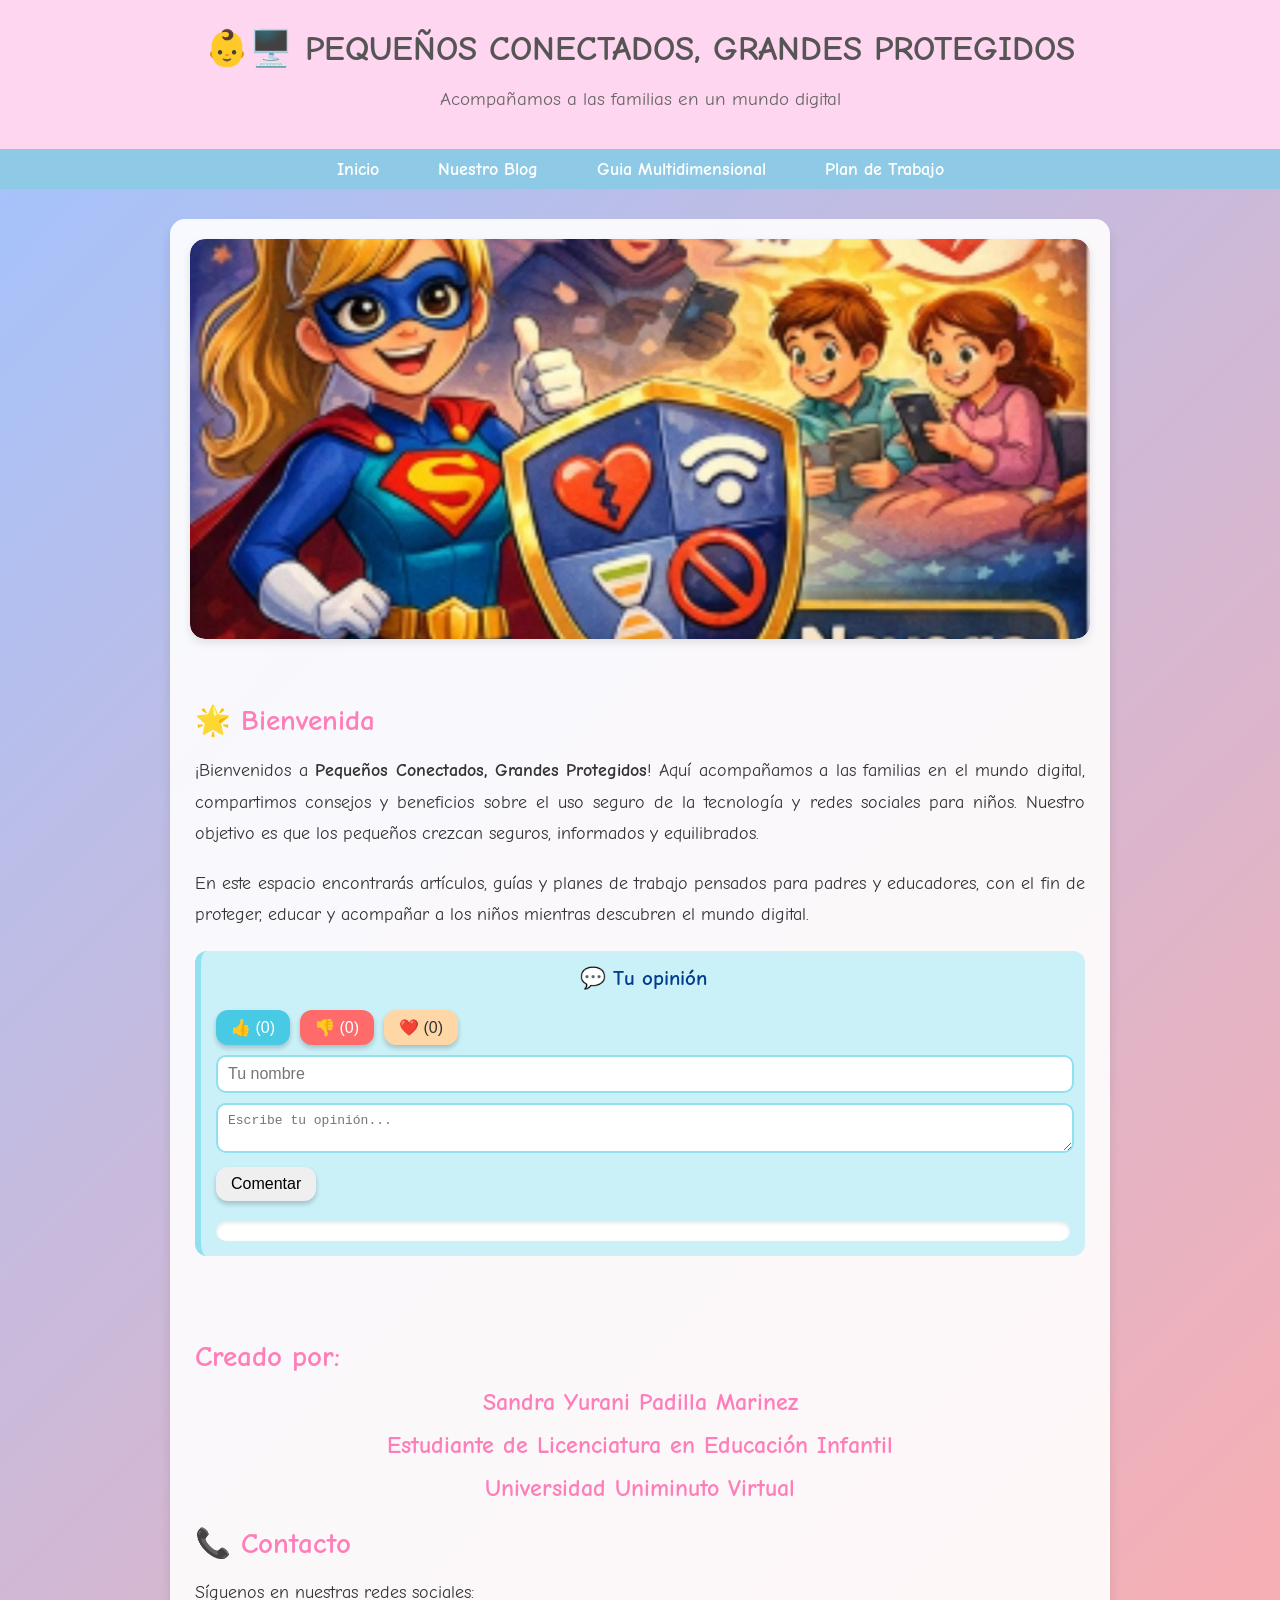
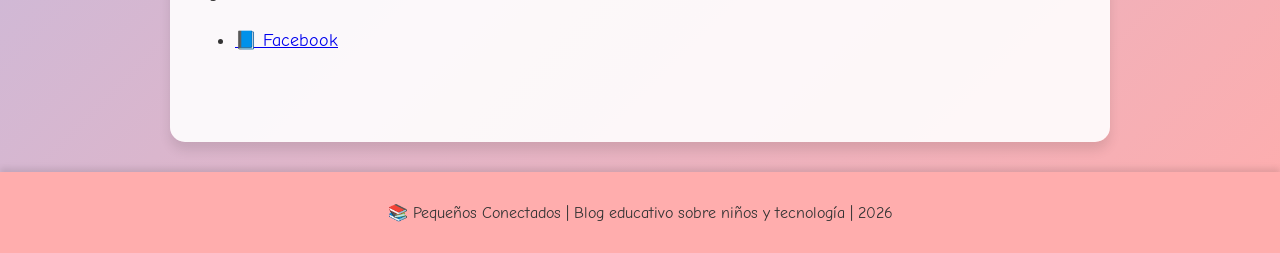
<file: index.html>
<!DOCTYPE html>
<html lang="es">
<head>
    <meta charset="UTF-8">
    <meta name="viewport" content="width=device-width, initial-scale=1.0">
    <title>Pequeños Conectados</title>
    <link rel="stylesheet" href="estilos.css">
</head>
<body>

<header>
    <h1>👶🖥️ PEQUEÑOS CONECTADOS, GRANDES PROTEGIDOS</h1>
    <p>Acompañamos a las familias en un mundo digital</p>
</header>

<nav>
    <ul>
        <li><a href="index.html">Inicio</a></li>
        <li><a href="nuestro-blog.html">Nuestro Blog</a></li>
        <li><a href="guia-manual.html">Guia Multidimensional</a></li>
        <li><a href="plan-trabajo.html">Plan de Trabajo</a></li>
    </ul>
</nav>

<main>
    <!-- Carrusel de imágenes -->
    <div class="carrusel-imagenes">
        <div class="carrusel-track">
            <img src="imagenes/1.jpeg">
            <img src="imagenes/2.jpeg">
            <img src="imagenes/3.jpeg">
            <img src="imagenes/4.jpeg">
            <img src="imagenes/5.jpeg">
            <!-- Repetimos las imágenes para efecto bucle -->
            <img src="imagenes/1.jpeg">
            <img src="imagenes/2.jpeg">
            <img src="imagenes/3.jpeg">
            <img src="imagenes/4.jpeg">
            <img src="imagenes/5.jpeg">
        </div>
    </div>
       <!-- Bienvenida -->
    <section>
        <h2>🌟 Bienvenida</h2>
        <p>
            ¡Bienvenidos a <strong>Pequeños Conectados, Grandes Protegidos</strong>! Aquí acompañamos a las familias en el mundo digital, 
            compartimos consejos y beneficios sobre el uso seguro de la tecnología y redes sociales para niños. 
            Nuestro objetivo es que los pequeños crezcan seguros, informados y equilibrados.
        </p>
     <p>
            En este espacio encontrarás artículos, guías y planes de trabajo pensados para padres y educadores, 
            con el fin de proteger, educar y acompañar a los niños mientras descubren el mundo digital.
        </p>

        <!-- Interacciones -->
        <div class="interacciones">
            <h3>💬 Tu opinión</h3>
            <button onclick="like('0')">👍 (<span id="likes0">0</span>)</button>
            <button onclick="dislike('0')">👎 (<span id="dislikes0">0</span>)</button>
            <button onclick="meEncanta('0')">❤️ (<span id="encanta0">0</span>)</button>
            <input type="text" id="nombre0" placeholder="Tu nombre">
            <textarea id="comentario0" placeholder="Escribe tu opinión..."></textarea>
            <button onclick="agregarComentario('0')">Comentar</button>
            <div id="listaComentarios0"></div>
        </div>
    </section>

    
    <section>
    <h2>Creado por:</h2> <h3>Sandra Yurani Padilla Marinez</h3><!-- Contacto -->
    <h3>Estudiante de Licenciatura en Educación Infantil</h3>
    <h3>Universidad Uniminuto Virtual </h3>
        <h2>📞 Contacto</h2>
        <p>Síguenos en nuestras redes sociales:</p>
        <ul class="redes-sociales">
            <li><a href="https://www.facebook.com/profile.php?id=61576525794713" target="_blank">📘 Facebook</a></li>
        </ul>
        
    </section>
</main>

<footer>
    <p>📚 Pequeños Conectados | Blog educativo sobre niños y tecnología | 2026</p>
</footer>

<!-- Script del carrusel y demás funciones -->
<script>
    // CARRUSEL AUTOMÁTICO
    const track = document.querySelector('.carrusel-track');
    let index = 0; // Imagen actual
    const total = track.children.length / 2; // Solo contamos las 5 originales

    function moverCarrusel() {
        index++;
        if (index >= total) {
            index = 0;
            track.style.transition = 'none'; // Resetea la transición
            track.style.transform = `translateX(0)`;
            track.offsetHeight; // Forzar reflujo
            track.style.transition = 'transform 0.5s ease-in-out';
        } else {
            const ancho = track.children[0].getBoundingClientRect().width + 10; // imagen + margen
            track.style.transform = `translateX(-${ancho * index}px)`;
        }
    }

    setInterval(moverCarrusel, 2000); // Cambia cada 2 segundos

    // Aquí puedes mantener tus funciones de like, dislike, meEncanta, agregarComentario
</script>
<script src="script.js"></script>
</body>
</html>
</file>
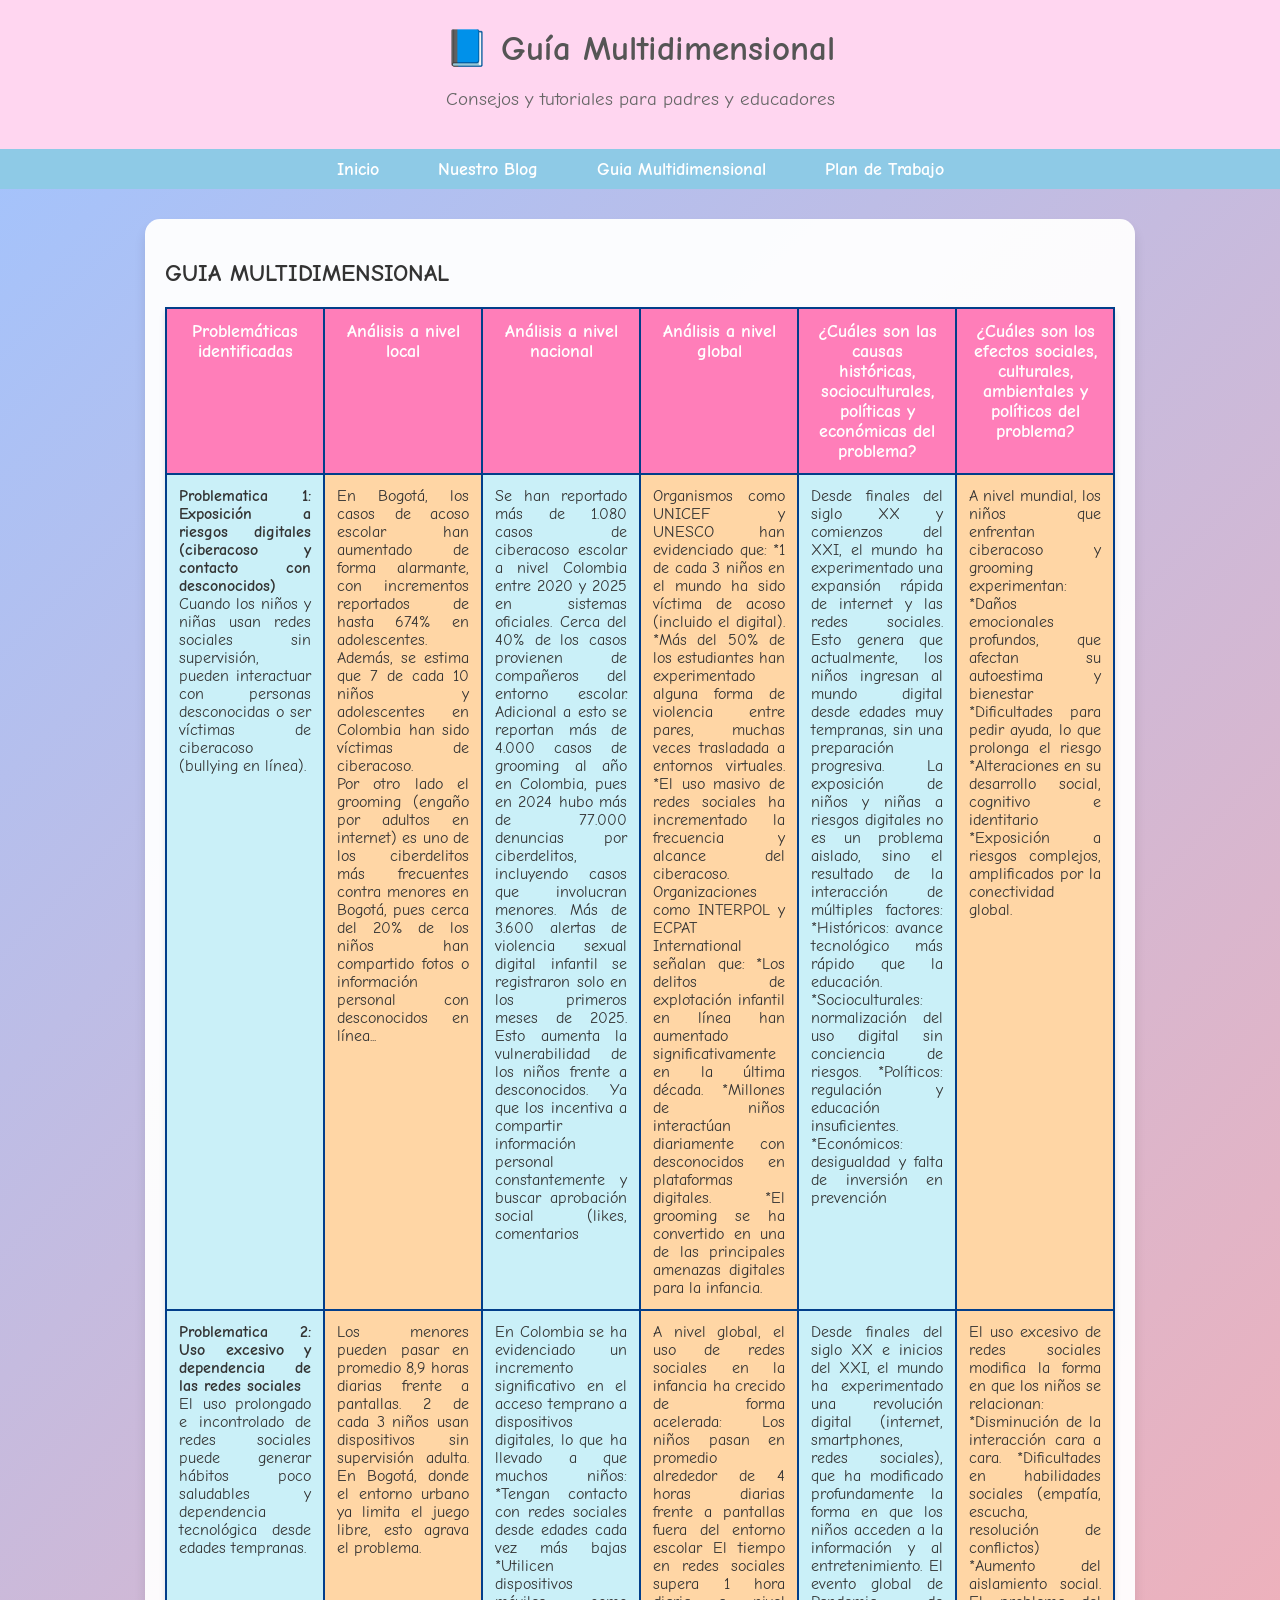
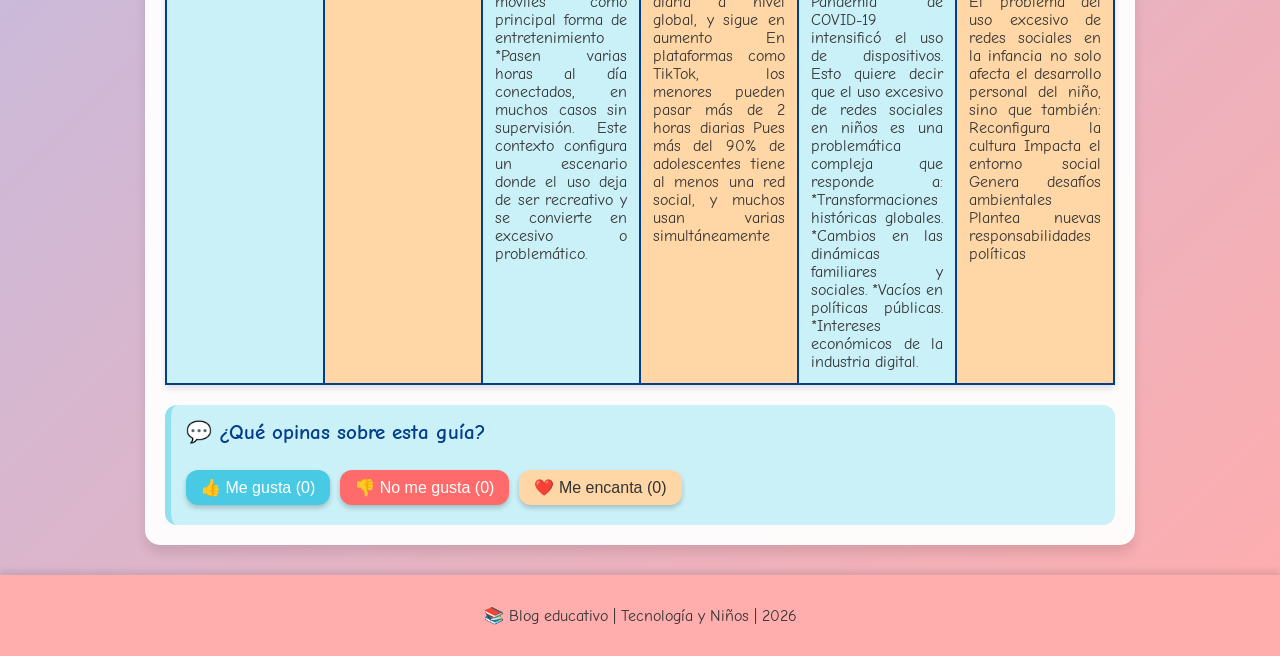
<file: guia-manual.html>
<!DOCTYPE html>
<html lang="es">
<head>
<meta charset="UTF-8">
<meta name="viewport" content="width=device-width, initial-scale=1.0">
<title>Guia Multidimensional - Pequeños Conectados</title>
<link rel="stylesheet" href="guia-manual.css">
</head>
<body>

<header>
    <h1>📘 Guía Multidimensional</h1>
    <p>Consejos y tutoriales para padres y educadores</p>
</header>

<nav>
    <ul>
        <li><a href="index.html">Inicio</a></li>
        <li><a href="nuestro-blog.html">Nuestro Blog</a></li>
        <li><a href="guia-manual.html">Guia Multidimensional</a></li>
        <li><a href="plan-trabajo.html">Plan de Trabajo</a></li>
    </ul>
</nav>

<main>

    <h2>GUIA MULTIDIMENSIONAL</h2>

    <table>
        <thead>
        <tr>
            <th>Problemáticas identificadas</th>
            <th>Análisis a nivel local</th>
            <th>Análisis a nivel nacional</th>
            <th>Análisis a nivel global</th>
            <th>¿Cuáles son las causas históricas, socioculturales, políticas y económicas del problema?</th>
            <th>¿Cuáles son los efectos sociales, culturales, ambientales y políticos del problema?</th>
        </tr>
        </thead>
        <tbody>
        <tr>
            <td><strong>Problematica 1:</strong><b> Exposición a riesgos digitales (ciberacoso y contacto con desconocidos)</b><br>

            Cuando los niños y niñas usan redes sociales sin supervisión, pueden interactuar con personas desconocidas o ser víctimas de ciberacoso (bullying en línea).</td>
            <td>En Bogotá, los casos de acoso escolar han aumentado de forma alarmante, con incrementos reportados de hasta 674% en adolescentes. Además, se estima que 7 de cada 10 niños y adolescentes en Colombia han sido víctimas de ciberacoso. <br> Por otro lado el grooming (engaño por adultos en internet) es uno de los ciberdelitos más frecuentes contra menores en Bogotá, pues cerca del 20% de los niños han compartido fotos o información personal con desconocidos en línea...</td>
            <td>Se han reportado más de 1.080 casos de ciberacoso escolar a nivel Colombia entre 2020 y 2025 en sistemas oficiales. Cerca del 40% de los casos provienen de compañeros del entorno escolar. Adicional a esto se reportan más de 4.000 casos de grooming al año en Colombia, pues en 2024 hubo más de 77.000 denuncias por ciberdelitos, incluyendo casos que involucran menores. Más de 3.600 alertas de violencia sexual digital infantil se registraron solo en los primeros meses de 2025. Esto aumenta la vulnerabilidad de los niños frente a desconocidos. Ya que los incentiva a compartir información personal constantemente y buscar aprobación social (likes, comentarios</td>
            <td>Organismos como UNICEF y UNESCO han evidenciado que: *1 de cada 3 niños en el mundo ha sido víctima de acoso (incluido el digital). *Más del 50% de los estudiantes han experimentado alguna forma de violencia entre pares, muchas veces trasladada a entornos virtuales. *El uso masivo de redes sociales ha incrementado la frecuencia y alcance del ciberacoso. Organizaciones como INTERPOL y ECPAT International señalan que: *Los delitos de explotación infantil en línea han aumentado significativamente en la última década. *Millones de niños interactúan diariamente con desconocidos en plataformas digitales. *El grooming se ha convertido en una de las principales amenazas digitales para la infancia.</td>
            <td>Desde finales del siglo XX y comienzos del XXI, el mundo ha experimentado una expansión rápida de internet y las redes sociales. Esto genera que actualmente, los niños ingresan al mundo digital desde edades muy tempranas, sin una preparación progresiva. La exposición de niños y niñas a riesgos digitales no es un problema aislado, sino el resultado de la interacción de múltiples factores: *Históricos: avance tecnológico más rápido que la educación. *Socioculturales: normalización del uso digital sin conciencia de riesgos. *Políticos: regulación y educación insuficientes. *Económicos: desigualdad y falta de inversión en prevención</td>
            <td>A nivel mundial, los niños que enfrentan ciberacoso y grooming experimentan: *Daños emocionales profundos, que afectan su autoestima y bienestar *Dificultades para pedir ayuda, lo que prolonga el riesgo *Alteraciones en su desarrollo social, cognitivo e identitario *Exposición a riesgos complejos, amplificados por la conectividad global.</td>
        </tr>
        <tr>
            <td><strong>Problematica 2:</strong> 
           <b> Uso excesivo y dependencia de las redes sociales</b> <br> 
            El uso prolongado e incontrolado de redes sociales puede generar hábitos poco saludables y dependencia tecnológica desde edades tempranas.
            </td>
            <td>Los menores pueden pasar en promedio 8,9 horas diarias frente a pantallas. 2 de cada 3 niños usan dispositivos sin supervisión adulta.
            En Bogotá, donde el entorno urbano ya limita el juego libre, esto agrava el problema.</td>
            <td>En Colombia se ha evidenciado un incremento significativo en el acceso temprano a dispositivos digitales, lo que ha llevado a que muchos niños:
            *Tengan contacto con redes sociales desde edades cada vez más bajas 
            *Utilicen dispositivos móviles como principal forma de entretenimiento 
            *Pasen varias horas al día conectados, en muchos casos sin supervisión. 
            Este contexto configura un escenario donde el uso deja de ser recreativo y se convierte en excesivo o problemático.</td>
            <td>A nivel global, el uso de redes sociales en la infancia ha crecido de forma acelerada:
            Los niños pasan en promedio alrededor de 4 horas diarias frente a pantallas fuera del entorno escolar 
            El tiempo en redes sociales supera 1 hora diaria a nivel global, y sigue en aumento 
            En plataformas como TikTok, los menores pueden pasar más de 2 horas diarias 
            Pues más del 90% de adolescentes tiene al menos una red social, y muchos usan varias simultáneamente 
            </td>
            <td>Desde finales del siglo XX e inicios del XXI, el mundo ha experimentado una revolución digital (internet, smartphones, redes sociales), que ha modificado profundamente la forma en que los niños acceden a la información y al entretenimiento.
                El evento global de Pandemia de COVID-19 intensificó el uso de dispositivos.
                Esto quiere decir que el uso excesivo de redes sociales en niños es una problemática compleja que responde a:
                *Transformaciones históricas globales. 
                *Cambios en las dinámicas familiares y sociales.
                *Vacíos en políticas públicas.
                *Intereses económicos de la industria digital.</td>
            <td>El uso excesivo de redes sociales modifica la forma en que los niños se relacionan:
                *Disminución de la interacción cara a cara. 
                *Dificultades en habilidades sociales (empatía, escucha, resolución de conflictos) 
                *Aumento del aislamiento social.
                El problema del uso excesivo de redes sociales en la infancia no solo afecta el desarrollo personal del niño, sino que también:
                Reconfigura la cultura 
                Impacta el entorno social 
                Genera desafíos ambientales 
                Plantea nuevas responsabilidades políticas
</td>
        </tr>
        </tbody>
    </table>

    <div class="interacciones">
        <h3>💬 ¿Qué opinas sobre esta guía?</h3>
        <button onclick="like('0')">👍 Me gusta (<span id="likes0">0</span>)</button>
        <button onclick="dislike('0')">👎 No me gusta (<span id="dislikes0">0</span>)</button>
        <button onclick="meEncanta('0')">❤️ Me encanta (<span id="encanta0">0</span>)</button>
    </div>

</main>

<footer>
    <p>📚 Blog educativo | Tecnología y Niños | 2026</p>
</footer>

<script src="guia-manual.js"></script>
</body>
</html>
</file>
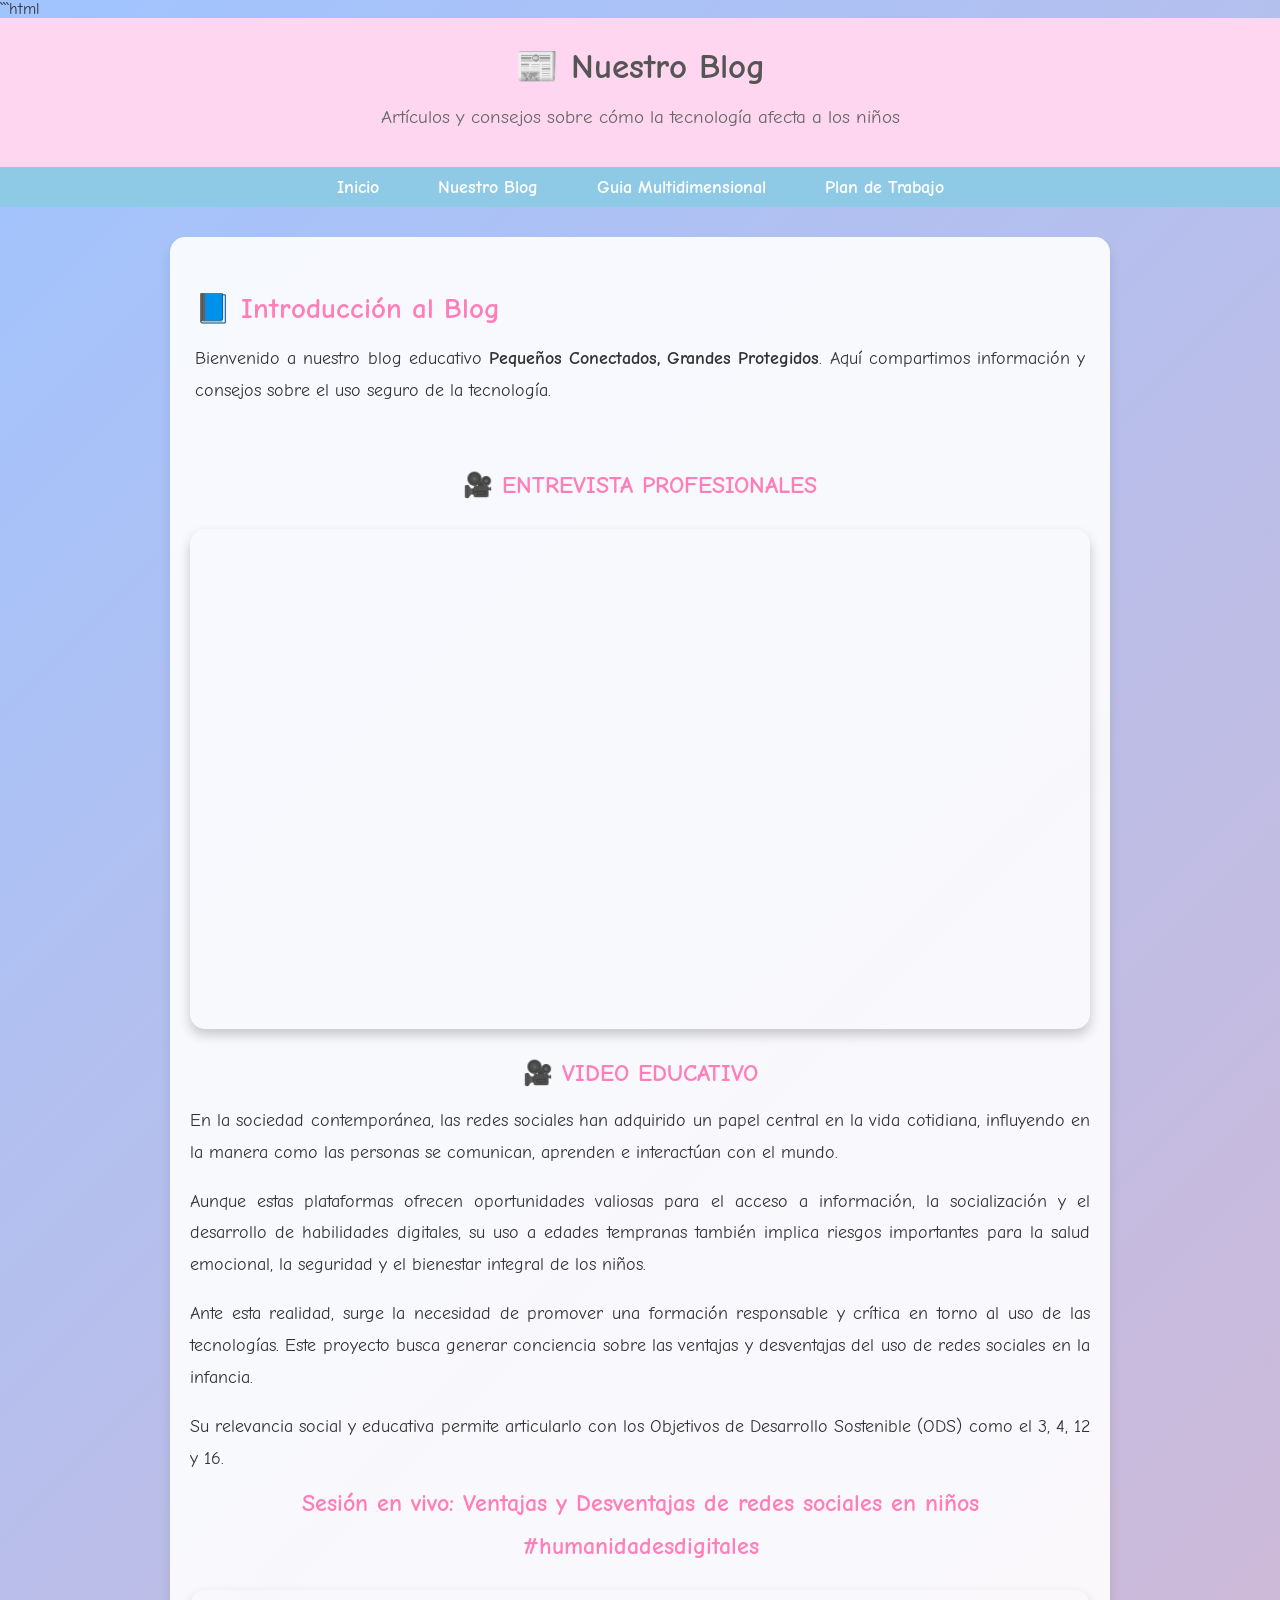
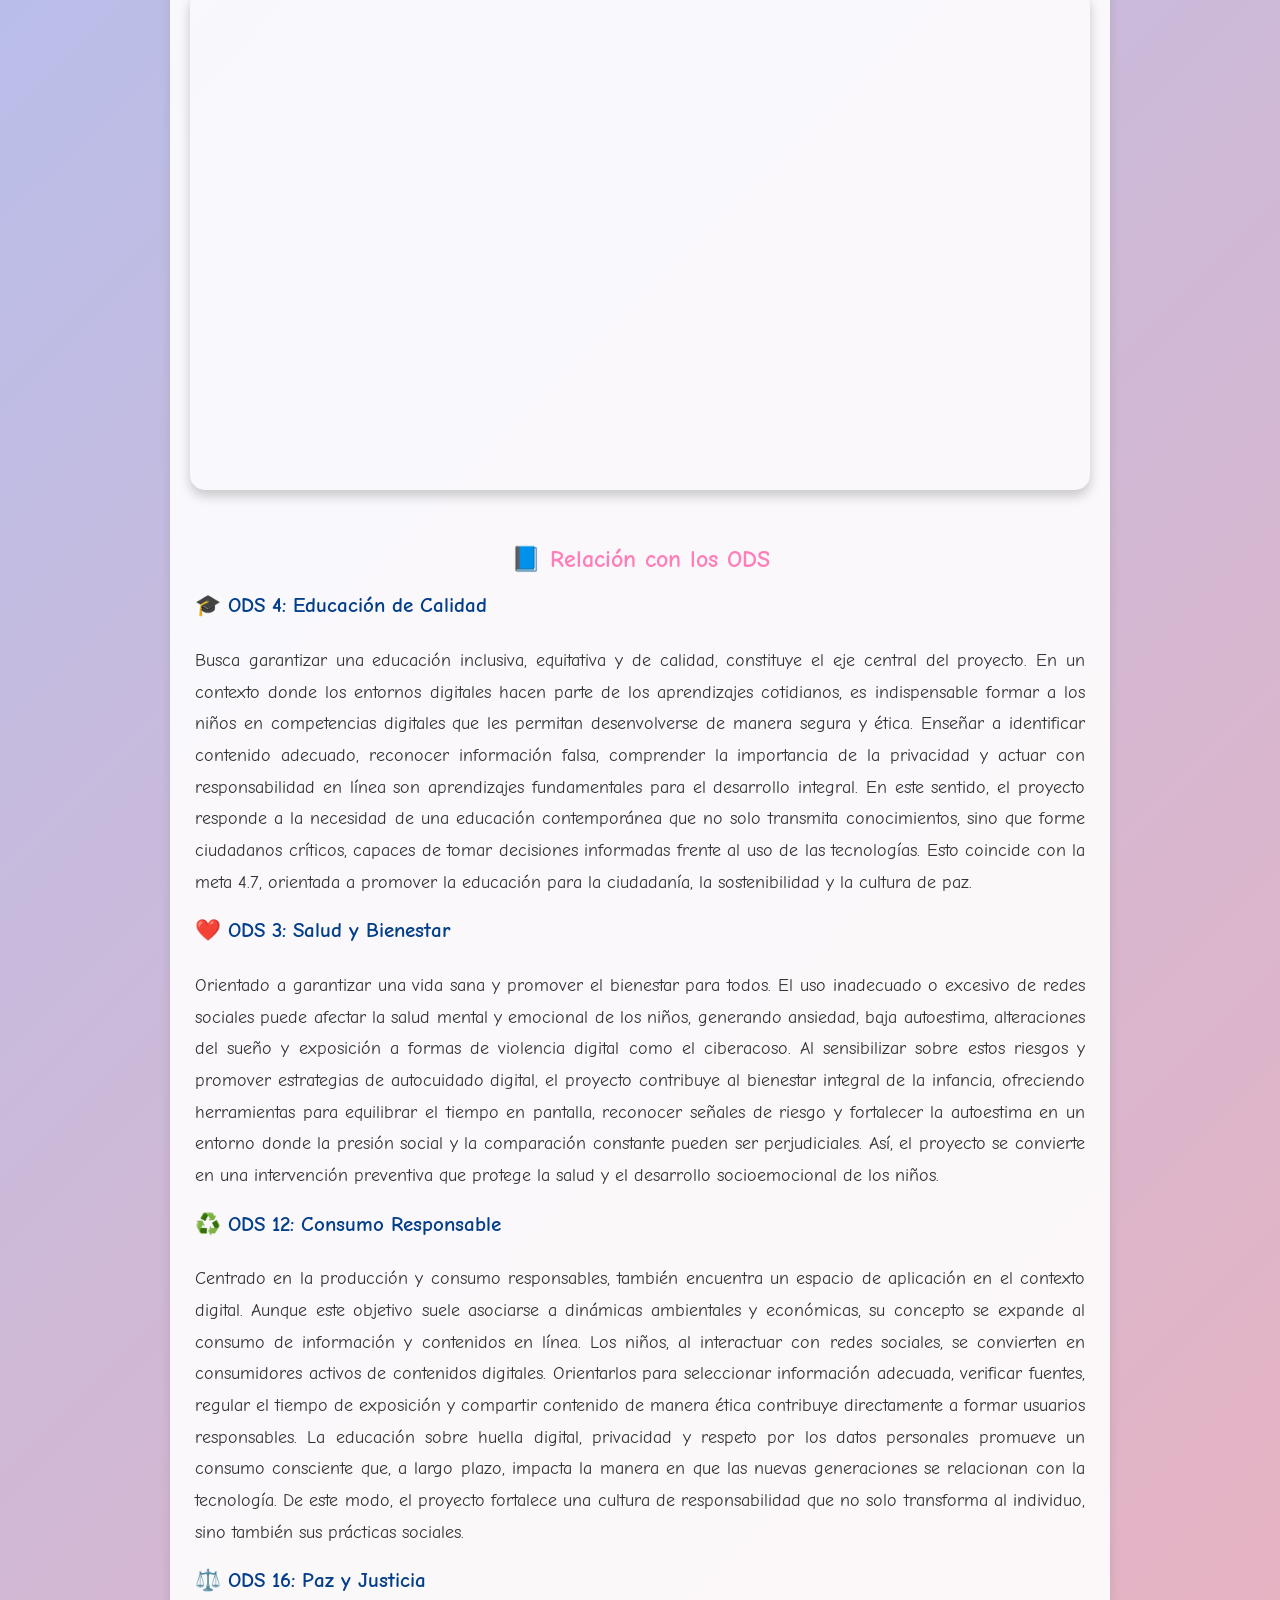
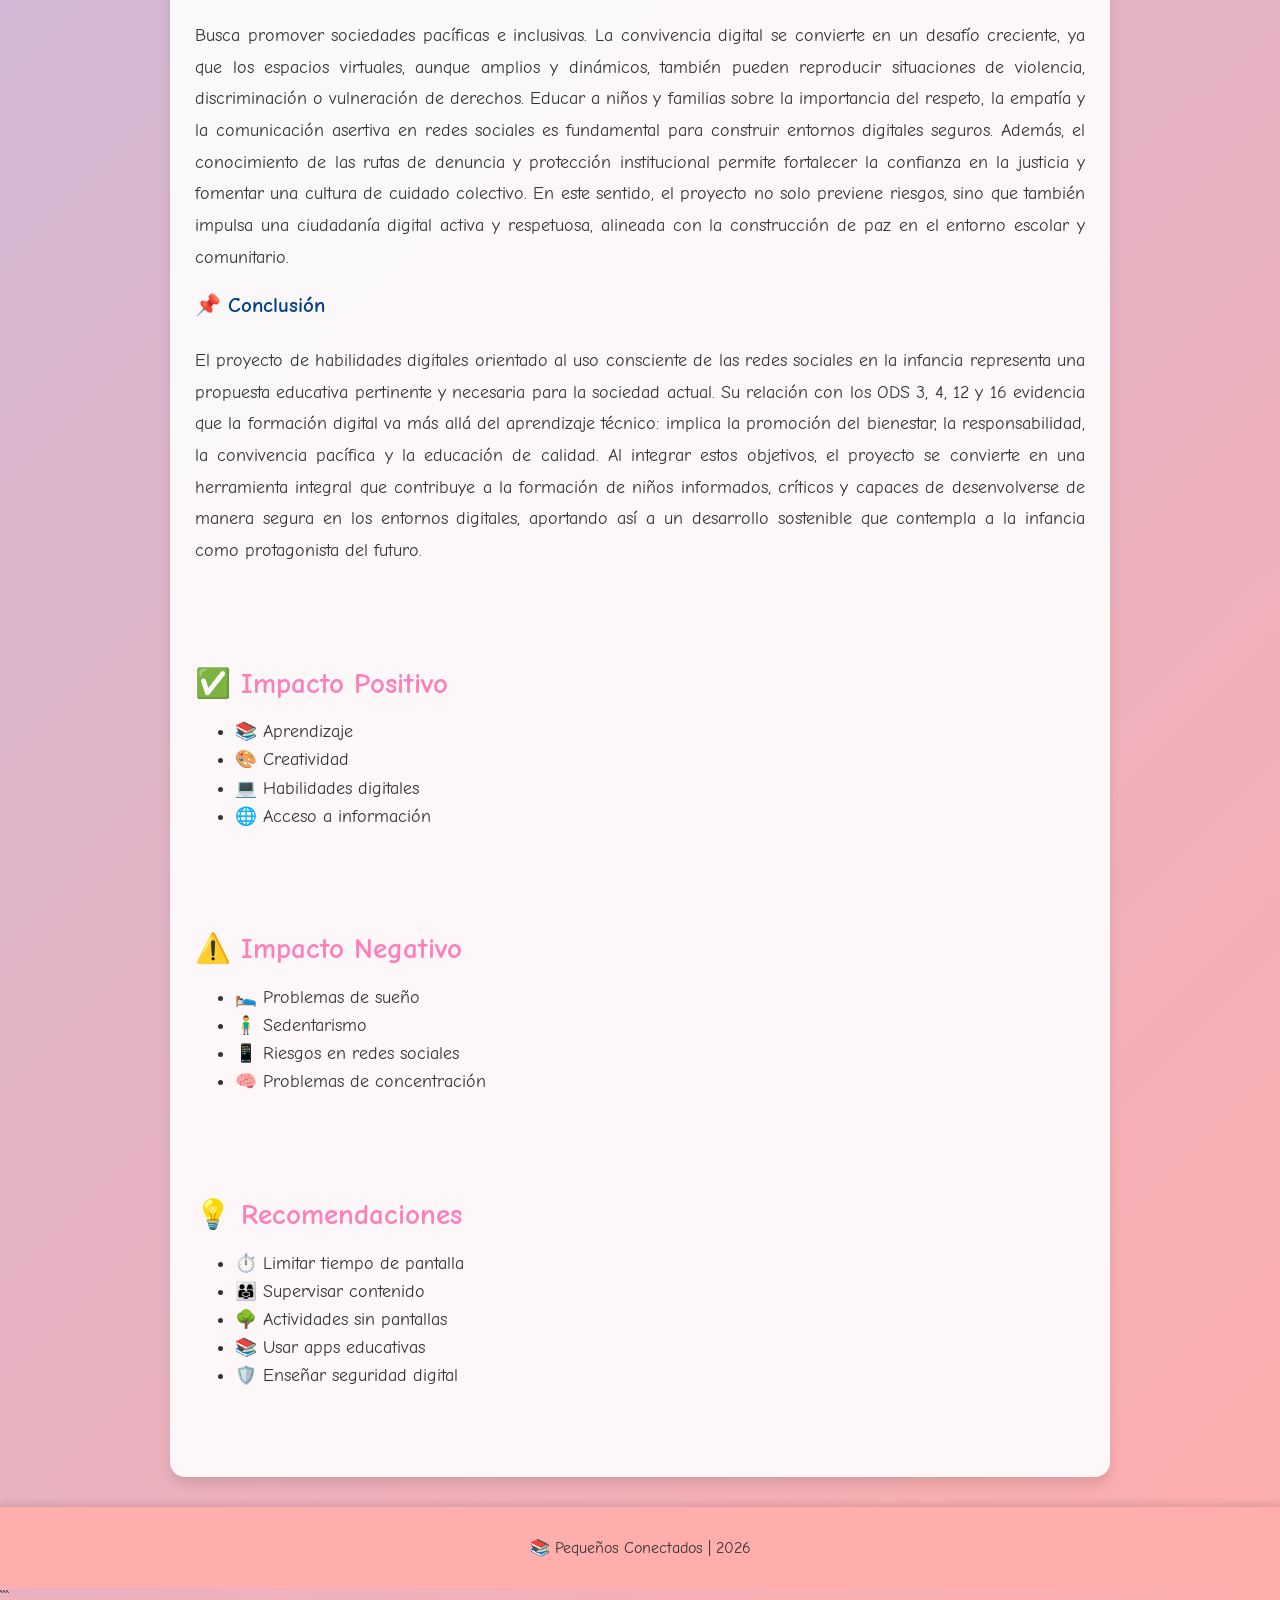
<file: nuestro-blog.html>
```html
<!DOCTYPE html>
<html lang="es">
<head>
    <meta charset="UTF-8">
    <meta name="viewport" content="width=device-width, initial-scale=1.0">
    <title>Nuestro Blog - Pequeños Conectados</title>
    <link rel="stylesheet" href="estilos.css">
</head>
<body>

<header>
    <h1>📰 Nuestro Blog</h1>
    <p>Artículos y consejos sobre cómo la tecnología afecta a los niños</p>
</header>

<nav>
    <ul>
        <li><a href="index.html">Inicio</a></li>
        <li><a href="nuestro-blog.html">Nuestro Blog</a></li>
        <li><a href="guia-manual.html">Guia Multidimensional</a></li>
        <li><a href="plan-trabajo.html">Plan de Trabajo</a></li>
    </ul>
</nav>

<main>
     <!-- INTRODUCCIÓN -->
    <section id="introduccion">
        <h2>📘 Introducción al Blog</h2>
        <p>
            Bienvenido a nuestro blog educativo <strong>Pequeños Conectados, Grandes Protegidos</strong>. 
            Aquí compartimos información y consejos sobre el uso seguro de la tecnología.
        </p>
    </section>

<!-- VIDEO -->
<h3>🎥 ENTREVISTA PROFESIONALES</h3>

<div class="video-container">
  <iframe 
    src="https://www.youtube.com/embed/c2OWF7UyP18"
    title="Entrevista"
    frameborder="0"
    allow="accelerometer; autoplay; clipboard-write; encrypted-media; gyroscope; picture-in-picture"
    allowfullscreen>
  </iframe>
</div>


<!-- VIDEO -->
<h3>🎥 VIDEO EDUCATIVO</h3>

<p>
En la sociedad contemporánea, las redes sociales han adquirido un papel central en la vida cotidiana, 
influyendo en la manera como las personas se comunican, aprenden e interactúan con el mundo.
</p>

<p>
Aunque estas plataformas ofrecen oportunidades valiosas para el acceso a información, la socialización 
y el desarrollo de habilidades digitales, su uso a edades tempranas también implica riesgos importantes 
para la salud emocional, la seguridad y el bienestar integral de los niños.
</p>

<p>
Ante esta realidad, surge la necesidad de promover una formación responsable y crítica en torno al uso 
de las tecnologías. Este proyecto busca generar conciencia sobre las ventajas y desventajas del uso de 
redes sociales en la infancia.
</p>

<p>
Su relevancia social y educativa permite articularlo con los Objetivos de Desarrollo Sostenible (ODS) 
como el 3, 4, 12 y 16.
</p>

<h3>Sesión en vivo: Ventajas y Desventajas de redes sociales en niños</h3>
<h3>#humanidadesdigitales</h3>

<div class="video-container">
  <iframe 
    src="https://www.youtube.com/embed/w0bRAJZ3qLQ"
    title="Video educativo"
    frameborder="0"
    allow="accelerometer; autoplay; clipboard-write; encrypted-media; gyroscope; picture-in-picture"
    allowfullscreen>
  </iframe>
</div>
    <!-- ODS -->
    <section>
        <h3>📘 Relación con los ODS</h3>

        <h4>🎓 ODS 4: Educación de Calidad</h4>
        <p>
        Busca garantizar una educación inclusiva, equitativa y de calidad, constituye el eje central del proyecto. En un contexto donde los entornos digitales hacen parte de los aprendizajes cotidianos, es indispensable formar a los niños en competencias digitales que les permitan desenvolverse de manera segura y ética. Enseñar a identificar contenido adecuado, reconocer información falsa, comprender la importancia de la privacidad y actuar con responsabilidad en línea son aprendizajes fundamentales para el desarrollo integral. En este sentido, el proyecto responde a la necesidad de una educación contemporánea que no solo transmita conocimientos, sino que forme ciudadanos críticos, capaces de tomar decisiones informadas frente al uso de las tecnologías. Esto coincide con la meta 4.7, orientada a promover la educación para la ciudadanía, la sostenibilidad y la cultura de paz.
        </p>

        <h4>❤️ ODS 3: Salud y Bienestar</h4>
        <p>Orientado a garantizar una vida sana y promover el bienestar para todos. El uso inadecuado o excesivo de redes sociales puede afectar la salud mental y emocional de los niños, generando ansiedad, baja autoestima, alteraciones del sueño y exposición a formas de violencia digital como el ciberacoso. Al sensibilizar sobre estos riesgos y promover estrategias de autocuidado digital, el proyecto contribuye al bienestar integral de la infancia, ofreciendo herramientas para equilibrar el tiempo en pantalla, reconocer señales de riesgo y fortalecer la autoestima en un entorno donde la presión social y la comparación constante pueden ser perjudiciales. Así, el proyecto se convierte en una intervención preventiva que protege la salud y el desarrollo socioemocional de los niños.
        </p>

        <h4>♻️ ODS 12: Consumo Responsable</h4>
        <p>
             Centrado en la producción y consumo responsables, también encuentra un espacio de aplicación en el contexto digital. Aunque este objetivo suele asociarse a dinámicas ambientales y económicas, su concepto se expande al consumo de información y contenidos en línea. Los niños, al interactuar con redes sociales, se convierten en consumidores activos de contenidos digitales. Orientarlos para seleccionar información adecuada, verificar fuentes, regular el tiempo de exposición y compartir contenido de manera ética contribuye directamente a formar usuarios responsables. La educación sobre huella digital, privacidad y respeto por los datos personales promueve un consumo consciente que, a largo plazo, impacta la manera en que las nuevas generaciones se relacionan con la tecnología. De este modo, el proyecto fortalece una cultura de responsabilidad que no solo transforma al individuo, sino también sus prácticas sociales.
        </p>

        <h4>⚖️ ODS 16: Paz y Justicia</h4>
        <p>
            Busca promover sociedades pacíficas e inclusivas. La convivencia digital se convierte en un desafío creciente, ya que los espacios virtuales, aunque amplios y dinámicos, también pueden reproducir situaciones de violencia, discriminación o vulneración de derechos. Educar a niños y familias sobre la importancia del respeto, la empatía y la comunicación asertiva en redes sociales es fundamental para construir entornos digitales seguros. Además, el conocimiento de las rutas de denuncia y protección institucional permite fortalecer la confianza en la justicia y fomentar una cultura de cuidado colectivo. En este sentido, el proyecto no solo previene riesgos, sino que también impulsa una ciudadanía digital activa y respetuosa, alineada con la construcción de paz en el entorno escolar y comunitario.</p>

        <h4>📌 Conclusión</h4>
        <p>
           El proyecto de habilidades digitales orientado al uso consciente de las redes sociales en la infancia representa una propuesta educativa pertinente y necesaria para la sociedad actual. Su relación con los ODS 3, 4, 12 y 16 evidencia que la formación digital va más allá del aprendizaje técnico: implica la promoción del bienestar, la responsabilidad, la convivencia pacífica y la educación de calidad. Al integrar estos objetivos, el proyecto se convierte en una herramienta integral que contribuye a la formación de niños informados, críticos y capaces de desenvolverse de manera segura en los entornos digitales, aportando así a un desarrollo sostenible que contempla a la infancia como protagonista del futuro.
        </p>
    </section>

   

    <!-- IMPACTO POSITIVO -->
    <section id="positivo">
        <h2>✅ Impacto Positivo</h2>
        <ul>
            <li>📚 Aprendizaje</li>
            <li>🎨 Creatividad</li>
            <li>💻 Habilidades digitales</li>
            <li>🌐 Acceso a información</li>
        </ul>
    </section>

    <!-- IMPACTO NEGATIVO -->
    <section id="negativo">
        <h2>⚠️ Impacto Negativo</h2>
        <ul>
            <li>🛌 Problemas de sueño</li>
            <li>🧍‍♂️ Sedentarismo</li>
            <li>📱 Riesgos en redes sociales</li>
            <li>🧠 Problemas de concentración</li>
        </ul>
    </section>

    <!-- RECOMENDACIONES -->
    <section id="recomendaciones">
        <h2>💡 Recomendaciones</h2>
        <ul>
            <li>⏱️ Limitar tiempo de pantalla</li>
            <li>👨‍👩‍👧 Supervisar contenido</li>
            <li>🌳 Actividades sin pantallas</li>
            <li>📚 Usar apps educativas</li>
            <li>🛡️ Enseñar seguridad digital</li>
        </ul>
    </section>

</main>

<footer>
    <p>📚 Pequeños Conectados | 2026</p>
</footer>

<script src="script.js"></script>

</body>
</html>
```
</file>
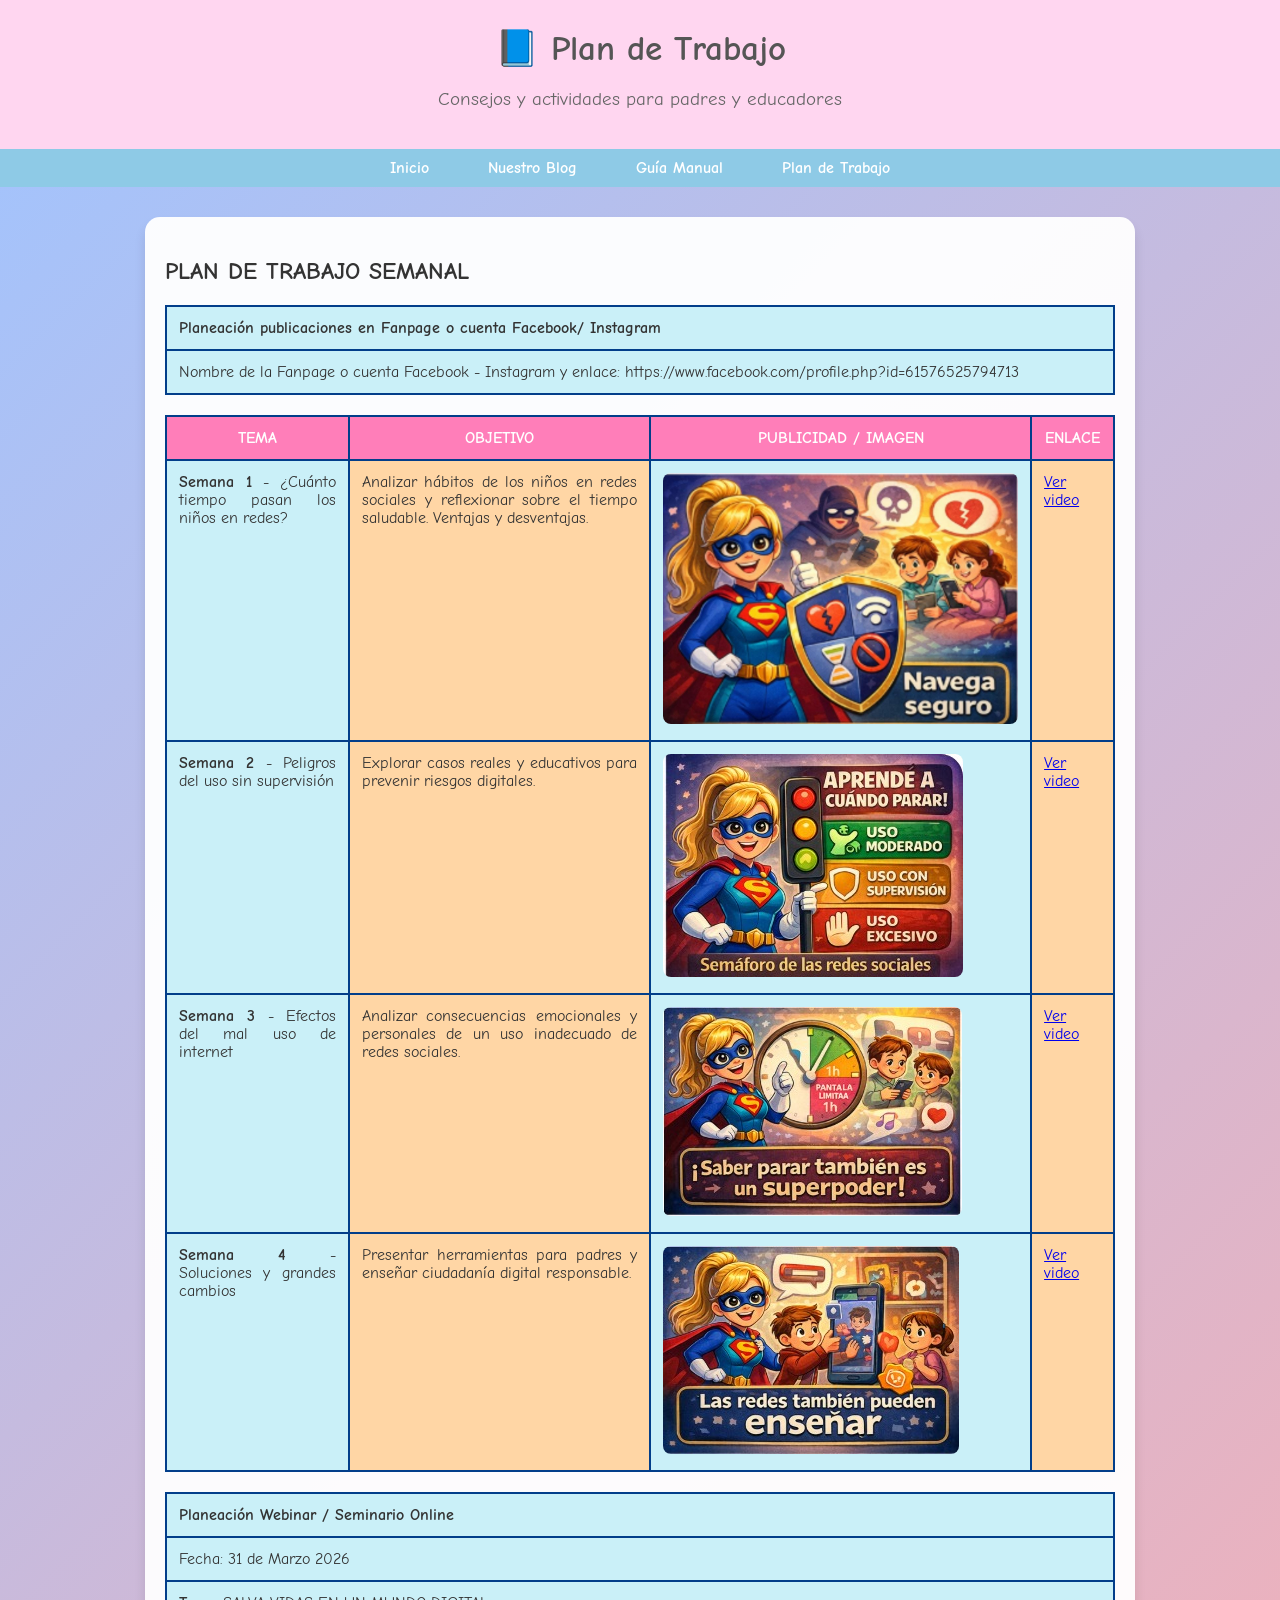
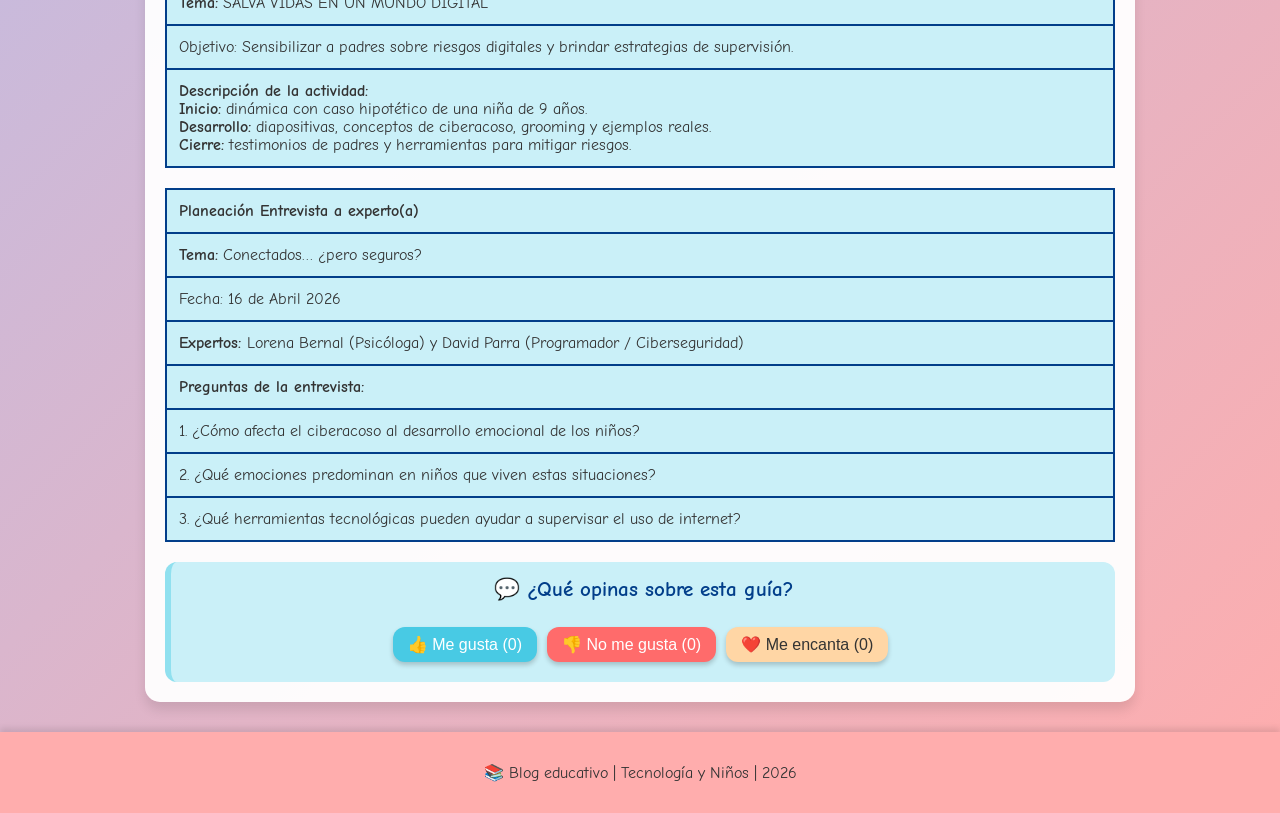
<file: plan-trabajo.html>
<!DOCTYPE html>
<html lang="es">
<head>
<meta charset="UTF-8">
<meta name="viewport" content="width=device-width, initial-scale=1.0">
<title>Plan de Trabajo - Pequeños Conectados</title>
<link rel="stylesheet" href="plan-trabajo.css">
</head>
<body>

<header>
    <h1>📘 Plan de Trabajo</h1>
    <p>Consejos y actividades para padres y educadores</p>
</header>

<nav>
    <ul>
        <li><a href="index.html">Inicio</a></li>
        <li><a href="nuestro-blog.html">Nuestro Blog</a></li>
        <li><a href="guia-manual.html">Guía Manual</a></li>
        <li><a href="plan-trabajo.html">Plan de Trabajo</a></li>
    </ul>
</nav>

<main>

    <h2>PLAN DE TRABAJO SEMANAL</h2>
    <table id="publicacion">
        <tr> <td><b>Planeación publicaciones en Fanpage o cuenta Facebook/ Instagram</b></td></tr>
        <tr><td>Nombre de la Fanpage o cuenta Facebook - Instagram y enlace: https://www.facebook.com/profile.php?id=61576525794713</td></tr>
    </table>
    <table id="Planeación">
       <tr>
            <th>TEMA</th>
            <th>OBJETIVO</th>
            <th>PUBLICIDAD / IMAGEN</th>
            <th>ENLACE</th>
        </tr>
        <tr>
            <td><strong>Semana 1</strong> - ¿Cuánto tiempo pasan los niños en redes?</td>
            <td>Analizar hábitos de los niños en redes sociales y reflexionar sobre el tiempo saludable. Ventajas y desventajas.</td>
            <td><img src="imagenes/1.jpeg" alt="Niños usando redes"></td>
            <td><a href="https://www.youtube.com/watch?v=JSLUCfpCkWg" target="_blank">Ver video</a></td>
        </tr>
        <tr>
            <td><strong>Semana 2</strong> - Peligros del uso sin supervisión</td>
            <td>Explorar casos reales y educativos para prevenir riesgos digitales.</td>
            <td><img src="imagenes/2.jpeg" alt="Prevención de riesgos"></td>
            <td><a href="https://www.youtube.com/watch?v=i_92-NovRT0" target="_blank">Ver video</a></td>
        </tr>
        <tr>
            <td><strong>Semana 3</strong> - Efectos del mal uso de internet</td>
            <td>Analizar consecuencias emocionales y personales de un uso inadecuado de redes sociales.</td>
            <td><img src="imagenes/3.jpeg" alt="Efectos del mal uso de internet"></td>
            <td><a href="https://www.youtube.com/watch?v=gRmjJ-R-QX4" target="_blank">Ver video</a></td>
        </tr>
        <tr>
            <td><strong>Semana 4</strong> - Soluciones y grandes cambios</td>
            <td>Presentar herramientas para padres y enseñar ciudadanía digital responsable.</td>
            <td><img src="imagenes/4.jpeg" alt="Soluciones y cambios"></td>
            <td><a href="https://www.youtube.com/watch?v=s5Y84R77Ry4" target="_blank">Ver video</a></td>
        </tr>
    </table>

    <table id="Seminario">
        <tr><td><b>Planeación Webinar / Seminario Online</b></td></tr>
        <tr><td>Fecha: 31 de Marzo 2026</td></tr>
        <tr><td><b>Tema:</b> SALVA VIDAS EN UN MUNDO DIGITAL</td></tr>
        <tr><td>Objetivo: Sensibilizar a padres sobre riesgos digitales y brindar estrategias de supervisión.</td></tr>
        <tr><td>
            <b>Descripción de la actividad:</b> <br>
            <strong>Inicio:</strong> dinámica con caso hipotético de una niña de 9 años. <br>
            <strong>Desarrollo:</strong> diapositivas, conceptos de ciberacoso, grooming y ejemplos reales. <br>
            <strong>Cierre:</strong> testimonios de padres y herramientas para mitigar riesgos.
        </td></tr>
    </table>

    <table id="Entrevista">
        <tr><td><b>Planeación Entrevista a experto(a)</b> </td></tr>
        <tr><td><b>Tema:</b> Conectados… ¿pero seguros?</td></tr>
        <tr><td>Fecha: 16 de Abril 2026</td></tr>
        <tr><td><b>Expertos: </b> Lorena Bernal (Psicóloga) y David Parra (Programador / Ciberseguridad)</td></tr>
        <tr><td><b>Preguntas de la entrevista:</b></td></tr>
        <tr><td>1. ¿Cómo afecta el ciberacoso al desarrollo emocional de los niños?</td></tr>
        <tr><td>2. ¿Qué emociones predominan en niños que viven estas situaciones?</td></tr>
        <tr><td>3. ¿Qué herramientas tecnológicas pueden ayudar a supervisar el uso de internet?</td></tr>
    </table>

    <div class="interacciones">
        <h3>💬 ¿Qué opinas sobre esta guía?</h3>
        <button onclick="like('0')">👍 Me gusta (<span id="likes0">0</span>)</button>
        <button onclick="dislike('0')">👎 No me gusta (<span id="dislikes0">0</span>)</button>
        <button onclick="meEncanta('0')">❤️ Me encanta (<span id="encanta0">0</span>)</button>
    </div>

</main>

<footer>
    <p>📚 Blog educativo | Tecnología y Niños | 2026</p>
</footer>

<script src="script.js"></script>
</body>
</html>
</file>
<file: estilos.css>
@import url('https://fonts.googleapis.com/css2?family=Comic+Neue:wght@400;700&display=swap');

body {
    font-family: 'Comic Neue', cursive;
    margin: 0;
    padding: 0;
    background: linear-gradient(135deg, #a0c4ff, #ffadad);
    color: #333;
}

/* ----------------------------- */
/* HEADER */
/* ----------------------------- */
header {
    background-color: #ffd6f0;
    padding: 20px;
    text-align: center;
    box-shadow: 0 4px 6px rgba(0,0,0,0.1);
}

header h1 {
    font-size: 2.2em;
    margin: 0.2em 0;
    color: #555;
}

header p {
    font-size: 1.2em;
    color: #666;
}

/* ----------------------------- */
/* NAVEGACIÓN */
/* ----------------------------- */
nav {
    background-color: #8ecae6;
    padding: 10px 0;
    text-align: center;
}

nav ul {
    list-style: none;
    margin: 0;
    padding: 0;
}

nav ul li {
    display: inline-block;
    margin: 0 15px;
}

nav ul li a {
    text-decoration: none;
    color: white;
    font-weight: bold;
    font-size: 1.1em;
    padding: 5px 12px;
    border-radius: 8px;
    transition: all 0.3s ease;
}

nav ul li a:hover {
    background-color: #ff7eb9;
    transform: scale(1.1);
}

/* ----------------------------- */
/* MAIN / SECCIONES */
/* ----------------------------- */
main {
    max-width: 900px;
    margin: 30px auto;
    padding: 20px;
    background-color: rgba(255,255,255,0.9);
    border-radius: 15px;
    box-shadow: 0 8px 12px rgba(0,0,0,0.1);
}

section {
    margin-bottom: 40px;
    padding: 10px 5px;
}

/* ----------------------------- */
/* TÍTULOS */
/* ----------------------------- */
section h2 {
    font-size: 1.8em;
    margin-bottom: 15px;
    color: #ff7eb9;
}

/* 🔥 h3 corregido (sin duplicados) */
h3 {
    font-size: 1.5em;
    margin: 15px 0;
    color: #ff7eb9;
    text-align: center;
}

/* Subtítulos ODS */
section h4 {
    font-size: 1.3em;
    margin-top: 20px;
    color: #023e8a;
}

/* ----------------------------- */
/* PÁRRAFOS */
/* ----------------------------- */
main p {
    font-size: 1.1em;
    line-height: 1.8em;
    text-align: justify;
    margin-bottom: 15px;
}

section ul, section ol {
    font-size: 1.1em;
    line-height: 1.6em;
}

/* ----------------------------- */
/* VIDEO */
/* ----------------------------- */
video {
    display: block;
    margin: 20px auto;
    border-radius: 15px;
    box-shadow: 0 6px 12px rgba(0,0,0,0.2);
    max-width: 100%;
}

/* ----------------------------- */
/* CARRUSEL DE IMÁGENES */
/* ----------------------------- */
.carrusel-imagenes {
    width: 100%;
    overflow: hidden;
    border-radius: 15px;
    margin-bottom: 30px;
    box-shadow: 0 4px 8px rgba(0,0,0,0.1);
}

.carrusel-track {
    display: flex;
    transition: transform 0.5s ease-in-out;
}

.carrusel-track img {
    width: 100%;
    max-height: 400px;
    object-fit: cover;
    flex-shrink: 0;
    border-radius: 15px;
    margin-right: 10px;
}

@media (max-width: 768px) {
    .carrusel-track img {
        max-height: 250px;
        margin-right: 5px;
    }
}

/* ----------------------------- */
/* BLOQUE DE INTERACCIONES */
/* ----------------------------- */
.interacciones {
    margin-top: 20px;
    padding: 15px;
    background-color: #caf0f8;
    border-left: 6px solid #90e0ef;
    border-radius: 12px;
}

.interacciones h3 {
    margin-top: 0;
    font-size: 1.3em;
    color: #023e8a;
}

.interacciones button {
    cursor: pointer;
    margin: 5px 5px 5px 0;
    padding: 8px 15px;
    font-size: 1em;
    border: none;
    border-radius: 12px;
    transition: all 0.2s ease;
    box-shadow: 0 3px 5px rgba(0,0,0,0.2);
}

.interacciones button:nth-of-type(1) { background-color: #48cae4; color: white; }
.interacciones button:nth-of-type(2) { background-color: #ff6b6b; color: white; }
.interacciones button:nth-of-type(3) { background-color: #ffd6a5; color: #333; }

.interacciones button:hover {
    transform: translateY(-3px) scale(1.05);
    box-shadow: 0 6px 10px rgba(0,0,0,0.25);
}

.interacciones button:active {
    transform: translateY(1px) scale(0.98);
}

.interacciones input, .interacciones textarea {
    width: calc(100% - 20px);
    padding: 8px 10px;
    margin: 5px 0;
    border: 2px solid #90e0ef;
    border-radius: 10px;
    font-size: 1em;
}

.interacciones input:focus, .interacciones textarea:focus {
    border-color: #48cae4;
    outline: none;
    box-shadow: 0 0 8px rgba(72,202,228,0.5);
}

/* LISTA DE COMENTARIOS */
#listaComentarios0, #listaComentarios1, #listaComentarios2,
#listaComentarios3, #listaComentarios4, #listaComentarios5 {
    margin-top: 15px;
    padding: 10px;
    background-color: #fff;
    border-radius: 10px;
    max-height: 200px;
    overflow-y: auto;
    box-shadow: inset 0 2px 4px rgba(0,0,0,0.1);
}

#listaComentarios0 p, #listaComentarios1 p, #listaComentarios2 p,
#listaComentarios3 p, #listaComentarios4 p, #listaComentarios5 p {
    background-color: #bde0fe;
    padding: 6px 10px;
    border-radius: 8px;
    margin: 5px 0;
}

/* ----------------------------- */
/* FOOTER */
/* ----------------------------- */
footer {
    text-align: center;
    padding: 15px;
    background-color: #ffadad;
    font-size: 1em;
    color: #333;
    box-shadow: 0 -4px 6px rgba(0,0,0,0.1);
}
.video-container {
    position: relative;
    width: 100%;
    max-width: 900px; /* más grande */
    margin: 30px auto;
}

/* 🔥 truco responsive */
.video-container iframe {
    width: 100%;
    height: 500px; /* más alto */
    border-radius: 15px;
    box-shadow: 0 6px 12px rgba(0,0,0,0.2);
}
</file>
<file: guia-manual.css>
/* ----------------------------- */
/* TIPOGRAFÍA Y FONDO GENERAL */
/* ----------------------------- */
@import url('https://fonts.googleapis.com/css2?family=Comic+Neue:wght@400;700&display=swap');

body {
    font-family: 'Comic Neue', cursive;
    margin: 0;
    padding: 0;
    background: linear-gradient(135deg, #a0c4ff, #ffadad); /* azul y rosa pastel */
    color: #333;
}

/* ----------------------------- */
/* HEADER */
/* ----------------------------- */
header {
    background-color: #ffd6f0; /* rosa pastel */
    padding: 20px;
    text-align: center;
    box-shadow: 0 4px 6px rgba(0,0,0,0.1);
}

header h1 {
    font-size: 2.2em;
    margin: 0.2em 0;
    color: #555;
}

header p {
    font-size: 1.2em;
    color: #666;
}

/* ----------------------------- */
/* NAVEGACIÓN */
nav {
    background-color: #8ecae6; /* azul claro */
    padding: 10px 0;
    text-align: center;
}

nav ul {
    list-style: none;
    margin: 0;
    padding: 0;
}

nav ul li {
    display: inline-block;
    margin: 0 15px;
}

nav ul li a {
    text-decoration: none;
    color: white;
    font-weight: bold;
    font-size: 1.1em;
    padding: 5px 12px;
    border-radius: 8px;
    transition: all 0.3s ease;
}

nav ul li a:hover {
    background-color: #ff7eb9; /* rosa vibrante al pasar */
    transform: scale(1.1);
}

/* ----------------------------- */
/* MAIN / TABLA DE PROBLEMÁTICAS */
main {
    max-width: 950px;
    margin: 30px auto;
    padding: 20px;
    background-color: rgba(255,255,255,0.95);
    border-radius: 15px;
    box-shadow: 0 8px 12px rgba(0,0,0,0.1);
}

/* Tabla con colores suaves y bordes visibles */
table {
    width: 100%;
    border-collapse: collapse;
    table-layout: fixed;
    margin-bottom: 20px;
    box-shadow: 0 4px 6px rgba(0,0,0,0.1);
}

th, td {
    border: 2px solid #023e8a; /* líneas negras azul oscuro */
    padding: 12px;
    vertical-align: top;
    text-align: justify;
    word-wrap: break-word;
}

th {
    background-color: #ff7eb9; /* cabecera rosa pastel */
    color: #fff;
    text-align: center;
    font-size: 1.1em;
}

td:nth-child(odd) {
    background-color: #caf0f8; /* celda azul pastel clara */
}

td:nth-child(even) {
    background-color: #ffd6a5; /* celda amarillo pastel */
}

/* ----------------------------- */
/* BLOQUE DE INTERACCIONES */
.interacciones {
    margin-top: 20px;
    padding: 15px;
    background-color: #caf0f8; /* azul claro pastel */
    border-left: 6px solid #90e0ef;
    border-radius: 12px;
}

.interacciones h3 {
    margin-top: 0;
    font-size: 1.3em;
    color: #023e8a; /* azul oscuro */
}

/* BOTONES */
.interacciones button {
    cursor: pointer;
    margin: 5px 5px 5px 0;
    padding: 8px 15px;
    font-size: 1em;
    border: none;
    border-radius: 12px;
    transition: all 0.2s ease;
    box-shadow: 0 3px 5px rgba(0,0,0,0.2);
}

/* Diferentes colores de botones */
.interacciones button:nth-of-type(1) { background-color: #48cae4; color: white; } /* Me gusta azul */
.interacciones button:nth-of-type(2) { background-color: #ff6b6b; color: white; } /* No me gusta rosa */
.interacciones button:nth-of-type(3) { background-color: #ffd6a5; color: #333; } /* Me encanta amarillo pastel */

/* Hover y click */
.interacciones button:hover {
    transform: translateY(-3px) scale(1.05);
    box-shadow: 0 6px 10px rgba(0,0,0,0.25);
}

.interacciones button:active {
    transform: translateY(1px) scale(0.98);
    box-shadow: 0 3px 6px rgba(0,0,0,0.2);
}

/* ----------------------------- */
/* FOOTER */
footer {
    text-align: center;
    padding: 15px;
    background-color: #ffadad; /* rosa pastel */
    font-size: 1em;
    color: #333;
    box-shadow: 0 -4px 6px rgba(0,0,0,0.1);
}

/* ----------------------------- */
/* RESPONSIVE */
@media (max-width: 768px) {
    nav ul li {
        display: block;
        margin: 10px 0;
    }

    th, td {
        font-size: 0.9em;
        padding: 8px;
    }
}
</file>
<file: plan-trabajo.css>
@import url('https://fonts.googleapis.com/css2?family=Comic+Neue:wght@400;700&display=swap');

body {
    font-family: 'Comic Neue', cursive;
    margin: 0;
    padding: 0;
    background: linear-gradient(135deg, #a0c4ff, #ffadad);
    color: #333;
}

header {
    background-color: #ffd6f0;
    padding: 20px;
    text-align: center;
    box-shadow: 0 4px 6px rgba(0,0,0,0.1);
}
header h1 { font-size: 2.2em; color: #555; margin: 0.2em 0; }
header p { font-size: 1.2em; color: #666; }

nav {
    background-color: #8ecae6;
    padding: 10px 0;
    text-align: center;
}
nav ul { list-style: none; margin: 0; padding: 0; }
nav ul li { display: inline-block; margin: 0 15px; }
nav ul li a {
    text-decoration: none;
    color: white;
    font-weight: bold;
    padding: 5px 12px;
    border-radius: 8px;
    transition: all 0.3s ease;
}
nav ul li a:hover { background-color: #ff7eb9; transform: scale(1.1); }

main {
    max-width: 950px;
    margin: 30px auto;
    padding: 20px;
    background-color: rgba(255,255,255,0.95);
    border-radius: 15px;
    box-shadow: 0 8px 12px rgba(0,0,0,0.1);
}

table {
    width: 100%;
    border-collapse: collapse;
    margin-bottom: 20px;
}

th, td {
    border: 2px solid #023e8a;
    padding: 12px;
    vertical-align: top;
    text-align: justify;
}

th { background-color: #ff7eb9; color: #fff; text-align: center; }
td:nth-child(odd) { background-color: #caf0f8; }
td:nth-child(even) { background-color: #ffd6a5; }

td img { max-width: 100%; border-radius: 8px; }

.interacciones {
    margin-top: 20px;
    padding: 15px;
    background-color: #caf0f8;
    border-left: 6px solid #90e0ef;
    border-radius: 12px;
    text-align: center;
}

.interacciones h3 { color: #023e8a; font-size: 1.3em; margin-top: 0; }

.interacciones button {
    cursor: pointer;
    margin: 5px 5px 5px 0;
    padding: 8px 15px;
    font-size: 1em;
    border: none;
    border-radius: 12px;
    box-shadow: 0 3px 5px rgba(0,0,0,0.2);
    transition: all 0.2s ease;
}
.interacciones button:nth-of-type(1) { background-color: #48cae4; color: white; }
.interacciones button:nth-of-type(2) { background-color: #ff6b6b; color: white; }
.interacciones button:nth-of-type(3) { background-color: #ffd6a5; color: #333; }
.interacciones button:hover { transform: translateY(-3px) scale(1.05); box-shadow: 0 6px 10px rgba(0,0,0,0.25); }

footer {
    text-align: center;
    padding: 15px;
    background-color: #ffadad;
    color: #333;
    box-shadow: 0 -4px 6px rgba(0,0,0,0.1);
}
</file>
